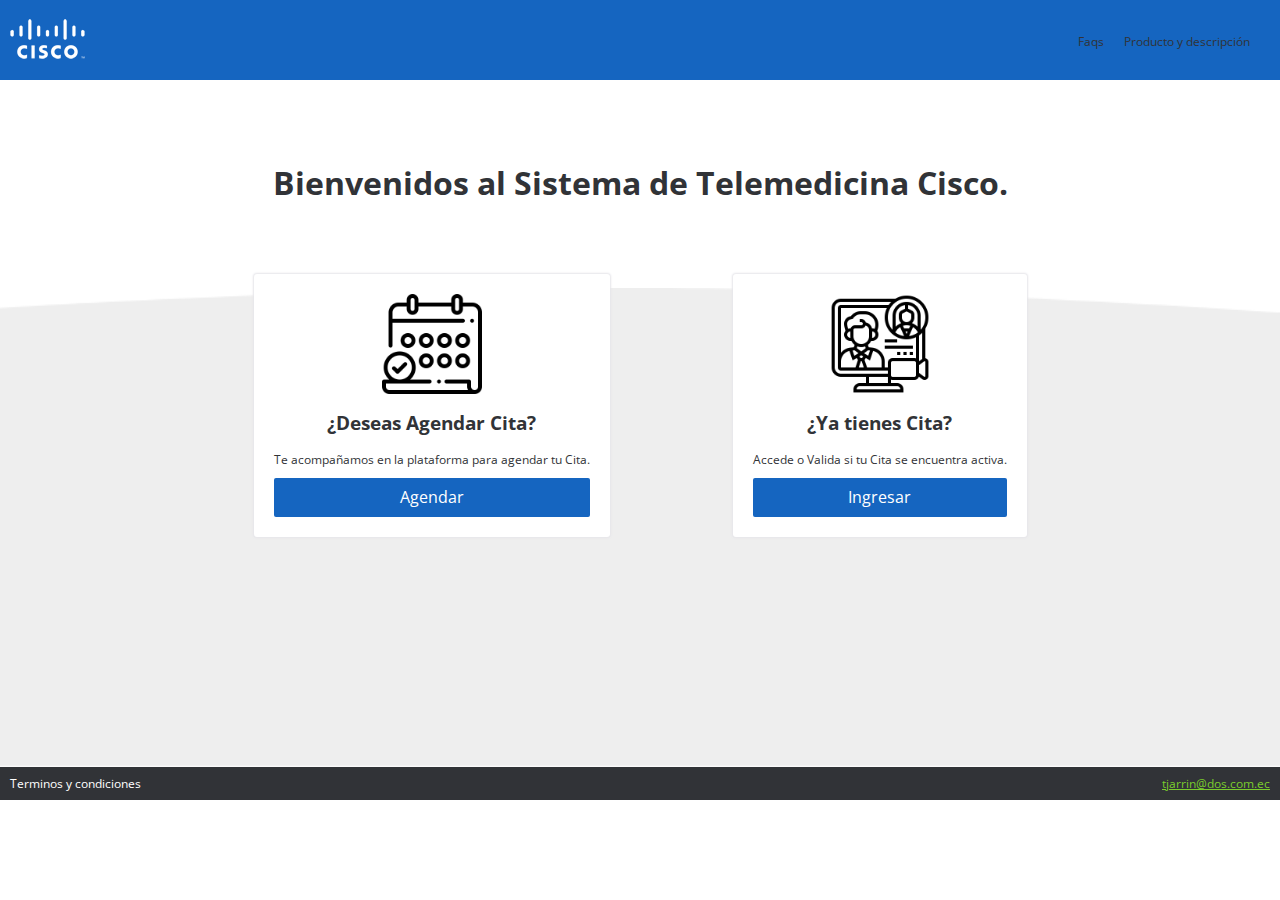
<file: index.html>
<!DOCTYPE html>
<html lang="en">
  <head>
    <meta charset="utf-8">
    <meta name="viewport" content="width=device-width">
    <meta name="description" content="Este es un sitio de producto genial">
    <!-- Aqui podemos poner algún framework -->

    <!-- Aqui podemos poner algún framework -->
    <link rel="stylesheet" href="css/normalize.css">
    <link rel="stylesheet" href="css/estilos.css">
    <link rel="stylesheet" href="css/mobile.css">
    <link rel="stylesheet" href="css/animations.css">
    <title>Telemedicine Cisco📦</title>

  </head> <!-- Cierra head -->
  <body>
    <nav class="fadeInDown">
      <a href="#"><img src="images/logo.png" alt=""></a>
      <ul>
        <li>
          <a href="#">Faqs</a></li>
        <li>
          <a href="producto.html">Producto y descripción</a></li>
      </ul>
    </nav>
    <h1 class="main_section fadeIn">
      Bienvenidos al Sistema de Telemedicina Cisco.
    </h1>
    <!-- Inicio productos -->
    <div class="products">
      <div class="product fadeInUp">
        <div class="content">
          <div class="calendar_image">
          </div>
          <h3>¿Deseas Agendar Cita?</h3>
          <p>Te acompañamos en la plataforma para agendar tu Cita.</p>
          <a href="especialidades.html">
            <button class="main_btn">
              Agendar
            </button>
          </a>
        </div>
      </div>
      <div class="product fadeInUp">
        <div class="content">
          <div class="meeting_image">
          </div>
          <h3>¿Ya tienes Cita?</h3>
          <p>Accede o Valida si tu Cita se encuentra activa.</p>
             <a href="../browser-single-party-call/salaTelemedicina.html">
            <button class="main_btn">
              Ingresar
            </button>
          </a>
        </div>
      </div>
    </div>
    <!-- Fin productos -->


    <!-- Inicio de footer -->
    <footer>
      <div class="option">Terminos y condiciones</div>
      <div class="option contact"><a href="mailto:tjarrin@dos.com.ec">tjarrin@dos.com.ec</a></div>
    </footer>
    <!-- Fin de Footer -->

    <!-- Script -->
    <script src="scripts/script.js"></script>
  </body> <!-- Cierra body -->
</html> <!-- Cierra html -->
</file>
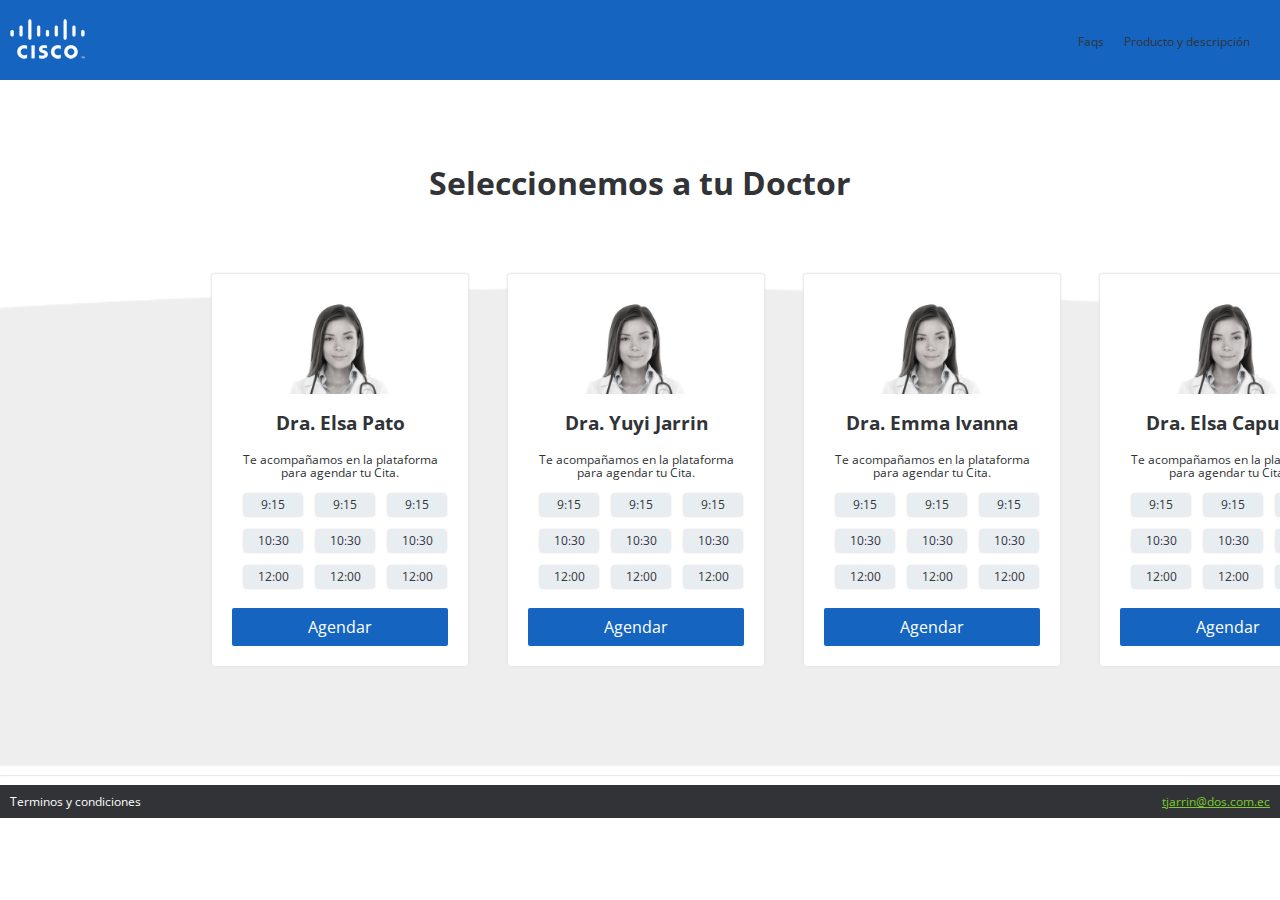
<file: doctors.html>
<!DOCTYPE html>
<html lang="en">
  <head>
    <meta charset="utf-8">
    <meta name="viewport" content="width=device-width">
    <meta name="description" content="Este es un sitio de producto genial">
    <!-- Aqui podemos poner algún framework -->

    <!-- Aqui podemos poner algún framework -->
    <link rel="stylesheet" href="css/normalize.css">
    <link rel="stylesheet" href="css/estilos.css">
    <link rel="stylesheet" href="css/mobile.css">
    <link rel="stylesheet" href="css/animations.css">
    <title>Telemedicine Cisco📦</title>

  </head> <!-- Cierra head -->
  <body>
    <nav class="fadeInDown">
      <a href="index.html"><img src="images/logo.png" alt=""></a>
      <ul>
        <li>
          <a href="#">Faqs</a></li>
        <li>
          <a href="producto.html">Producto y descripción</a></li>
      </ul>
    </nav>
    <h1 class="main_section fadeIn">
     Seleccionemos a tu Doctor
    </h1>
    <!-- Inicio productos -->
    <div class="doctors">

      <div class="doctor fadeInUp">
        <div class="content">
          <div class="doctor_image">
          </div>
          <h3>Dra. Elsa Pato</h3>
          <p>Te acompañamos en la plataforma para agendar tu Cita.</p>
          <div class="horarios">
            <div class="div1"> 9:15 </div>
            <div class="div2"> 9:15</div>
            <div class="div3"> 9:15</div>
            <div class="div4"> 10:30</div>
            <div class="div5"> 10:30</div>
            <div class="div6">10:30</div>
            <div class="div7"> 12:00</div>
            <div class="div8"> 12:00 </div>
            <div class="div9"> 12:00</div>
          </div>
          <br>
          <a href="venta.html">
            <button class="main_btn">
              Agendar
            </button>
          </a>
        </div>
      </div>


      <div class="doctor fadeInUp">
        <div class="content">
          <div class="doctor_image">
          </div>
          <h3>Dra. Yuyi Jarrin</h3>
          <p>Te acompañamos en la plataforma para agendar tu Cita.</p>
          <div class="horarios">
            <div class="div1"> 9:15 </div>
            <div class="div2"> 9:15</div>
            <div class="div3"> 9:15</div>
            <div class="div4"> 10:30</div>
            <div class="div5"> 10:30</div>
            <div class="div6">10:30</div>
            <div class="div7"> 12:00</div>
            <div class="div8"> 12:00 </div>
            <div class="div9"> 12:00</div>
          </div>
          <br>
          <a href="venta.html">
            <button class="main_btn">
              Agendar
            </button>
          </a>
        </div>
      </div>


      <div class="doctor fadeInUp">
        <div class="content">
          <div class="doctor_image">
          </div>
          <h3>Dra. Emma Ivanna</h3>
          <p>Te acompañamos en la plataforma para agendar tu Cita.</p>
          <div class="horarios">
            <div class="div1"> 9:15 </div>
            <div class="div2"> 9:15</div>
            <div class="div3"> 9:15</div>
            <div class="div4"> 10:30</div>
            <div class="div5"> 10:30</div>
            <div class="div6">10:30</div>
            <div class="div7"> 12:00</div>
            <div class="div8"> 12:00 </div>
            <div class="div9"> 12:00</div>
          </div>
          <br>
          <a href="venta.html">
            <button class="main_btn">
              Agendar
            </button>
          </a>
        </div>
      </div>

      <div class="doctor fadeInUp">
        <div class="content">
          <div class="doctor_image">
          </div>
          <h3>Dra. Elsa Capunta</h3>
          <p>Te acompañamos en la plataforma para agendar tu Cita.</p>
          <div class="horarios">
            <div class="div1"> 9:15 </div>
            <div class="div2"> 9:15</div>
            <div class="div3"> 9:15</div>
            <div class="div4"> 10:30</div>
            <div class="div5"> 10:30</div>
            <div class="div6">10:30</div>
            <div class="div7"> 12:00</div>
            <div class="div8"> 12:00 </div>
            <div class="div9"> 12:00</div>
          </div>
          <br>
          <a href="venta.html">
            <button class="main_btn">
              Agendar
            </button>
          </a>
        </div>
      </div>


      <div class="doctor fadeInUp">
        <div class="content">
          <div class="doctor_image">
          </div>
          <h3>Dra. Tatiana Pazmino</h3>
          <p>Te acompañamos en la plataforma para agendar tu Cita.</p>
          <div class="horarios">
            <div class="div1"> 9:15 </div>
            <div class="div2"> 9:15</div>
            <div class="div3"> 9:15</div>
            <div class="div4"> 10:30</div>
            <div class="div5"> 10:30</div>
            <div class="div6">10:30</div>
            <div class="div7"> 12:00</div>
            <div class="div8"> 12:00 </div>
            <div class="div9"> 12:00</div>
          </div>
          <br>
          <a href="venta.html">
            <button class="main_btn">
              Agendar
            </button>
          </a>
        </div>
      </div>

    </div>
    <!-- Fin productos -->


    <hr>



    <!-- Inicio de footer -->
    <footer>
      <div class="option">Terminos y condiciones</div>
      <div class="option contact"><a href="mailto:tjarrin@dos.com.ec">tjarrin@dos.com.ec</a></div>
    </footer>
    <!-- Fin de Footer -->

    <!-- Script -->
    <script src="scripts/script.js"></script>
  </body> <!-- Cierra body -->
</html> <!-- Cierra html -->
</file>
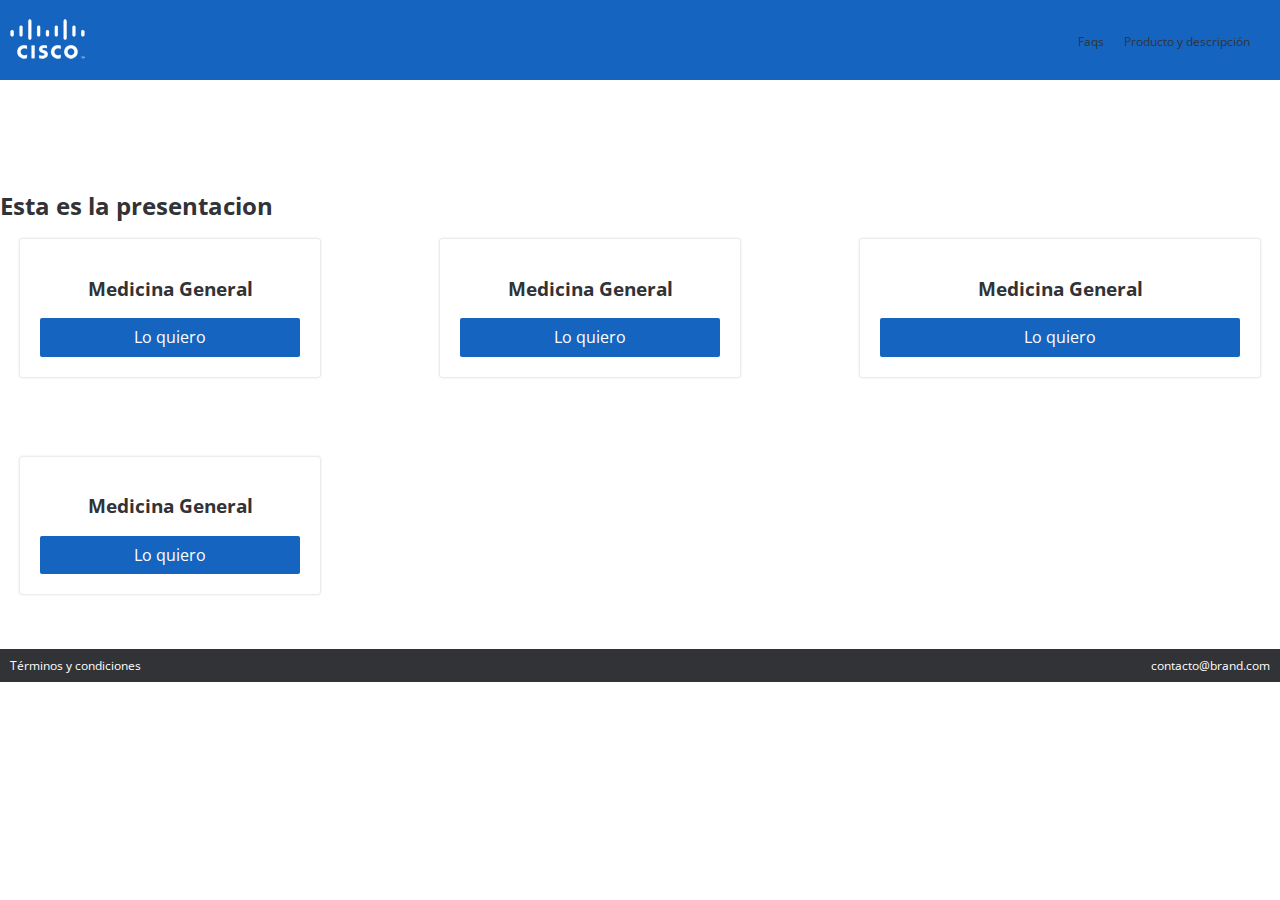
<file: especialidades.html>
<!DOCTYPE html>
<html lang="en">
  <head>
    <meta charset="utf-8">
    <meta name="description" content="Este es un sitio de producto genial">
    <link rel="stylesheet" href="css/normalize.css">
    <link rel="stylesheet" href="css/estilos.css">
    <link rel="stylesheet" href="css/animations.css">
    <link rel="stylesheet" href="css/grid.css">
    <title>BRAND📦</title>

  </head> <!-- Cierra head -->
  <body>
    <nav>
      <a href="index.html"><img src="images/logo.png" alt=""></a>
      <ul>
        <li>
          <a href="faqs.html">Faqs</a></li>
        <li>
          <a href="#">Producto y descripción</a></li>
      </ul>
    </nav>

    <!-- Empiezan Formulario Venta -->
    <br>
    <br>
    <br>
    <br>
    <br>
    <div>
      <h2> Esta es la presentacion </h2>
    </div>
    <div class="especialidades">
      <div class="especialidad">
        <div class="content">
          <div class="especialidad_image">
          </div>
          <h3>Medicina General</h3>
             <a href="./doctors.html">
            <button class="main_btn">
              Lo quiero
            </button>
          </a>
        </div>
        </div>
       <div class="especialidad">
         <div class="content">
           <div class="calendar_image">
           </div>
           <h3>Medicina General</h3>
             <a href="./doctors.html">
             <button class="main_btn">
               Lo quiero
             </button>
           </a>
         </div>
       </div>
       <div class="especialidad">
         <div class="especialidad">
           <div class="content">
             <div class="calendar_image">
             </div>
             <h3>Medicina General</h3>
             <a href="./doctors.html">
               <button class="main_btn">
                 Lo quiero
               </button>
             </a>
           </div>
         </div>
       </div>
       <div class="especialidad">
         <div class="especialidad">
           <div class="content">
             <div class="calendar_image">
             </div>
             <h3>Medicina General</h3>
             <a href="./doctors.html">
               <button class="main_btn">
                 Lo quiero
               </button>
             </a>
           </div>
         </div>
       </div>

     </div>

    <br>
    <br>
    <br>
    <br>
    <br>


    <!-- Empiezan Formulario beneficios -->

    <!-- Inicio de footer -->
    <footer>
      <div class="option">Términos y condiciones</div>
      <div class="option">contacto@brand.com</div>
    </footer>
    <!-- Fin de Footer -->

    <!-- Script -->
    <script src="scripts/script.js"></script>
  </body> <!-- Cierra body -->
</html> <!-- Cierra html -->
</file>
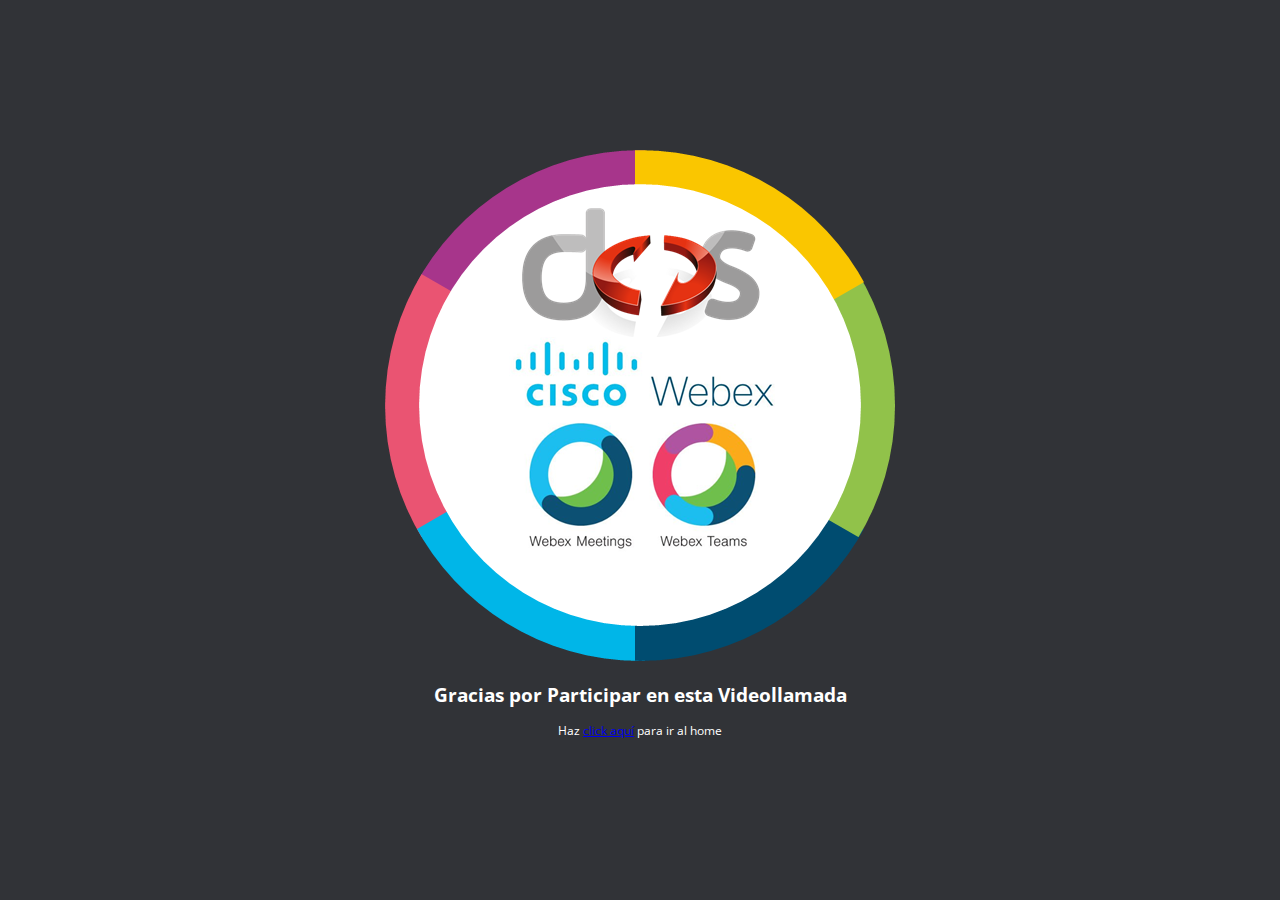
<file: exito.html>
<!DOCTYPE html>
<html lang="es">
<head>
  <meta charset="UTF-8">
  <meta name="viewport" content="width=device-width, initial-scale=1.0">
  <meta http-equiv="X-UA-Compatible" content="ie=edge">
  <link rel="stylesheet" href="css/normalize.css">
  <link rel="stylesheet" href="css/estilos.css">
  <link rel="stylesheet" href="css/animations.css">
  <link rel="stylesheet" href="css/paypal.css">
  <title>Exito</title>
</head>
<body>
  <div class="content_meeting fadeIn">
    <img src="images/CiscoDOSWebex.png" alt="">
    <h3>Gracias por Participar en esta Videollamada</h3>
    <p>Haz <a href="index.html">click aquí</a> para ir al home</p>
  </div>

</body>
</html>
</file>
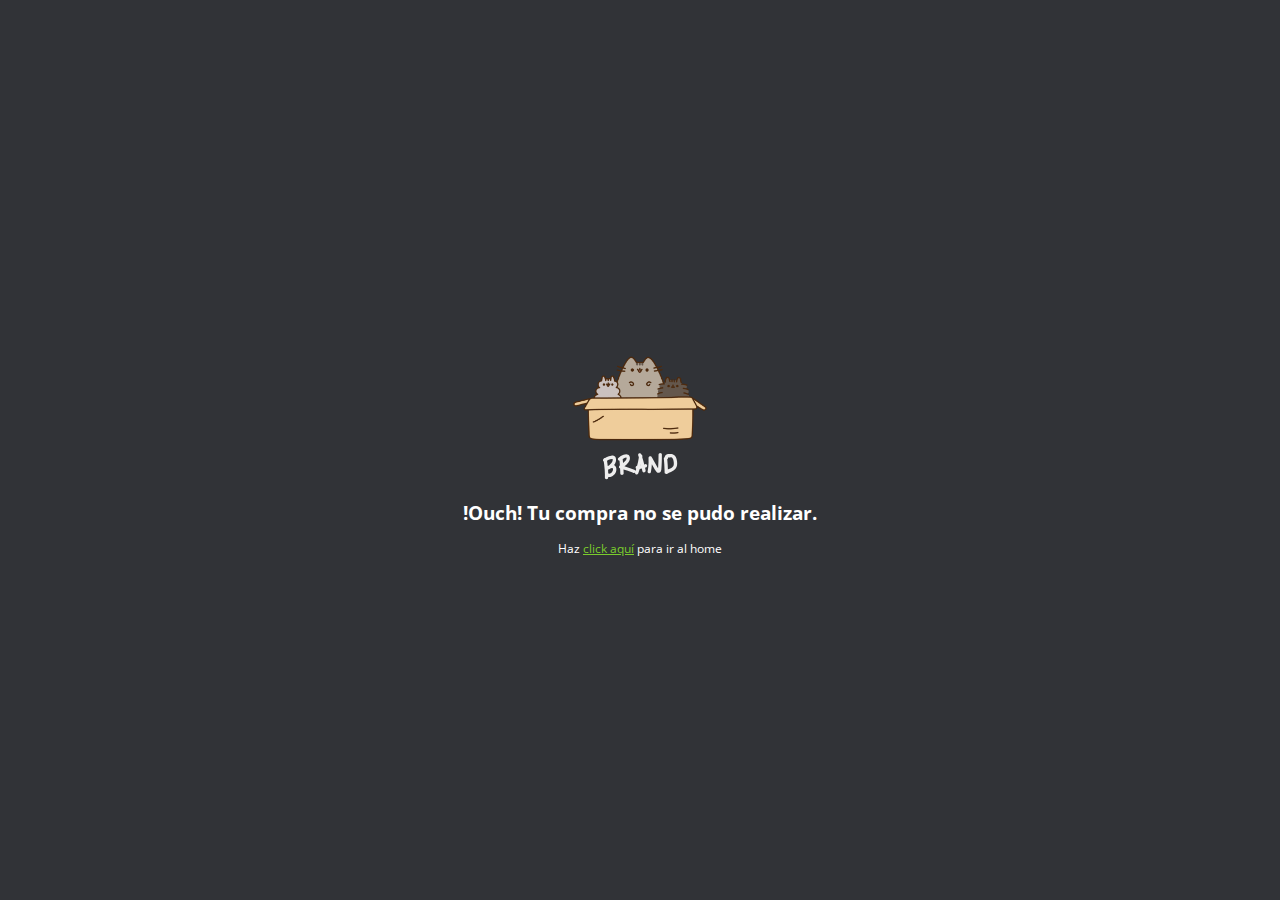
<file: falla.html>
<!DOCTYPE html>
<html lang="es">
<head>
  <meta charset="UTF-8">
  <meta name="viewport" content="width=device-width, initial-scale=1.0">
  <meta http-equiv="X-UA-Compatible" content="ie=edge">
  <link rel="stylesheet" href="css/normalize.css">
  <link rel="stylesheet" href="css/estilos.css">
  <link rel="stylesheet" href="css/animations.css">
  <link rel="stylesheet" href="css/paypal.css">
  <title>Exito</title>
</head>
<body>
  <div class="content_paypal">
    <img src="images/box_brand.png" alt="">
    <h3>!Ouch! Tu compra no se pudo realizar.</h3>
    <p>Haz <a href="index.html">click aquí</a> para ir al home</p>
  </div>

</body>
</html>
</file>
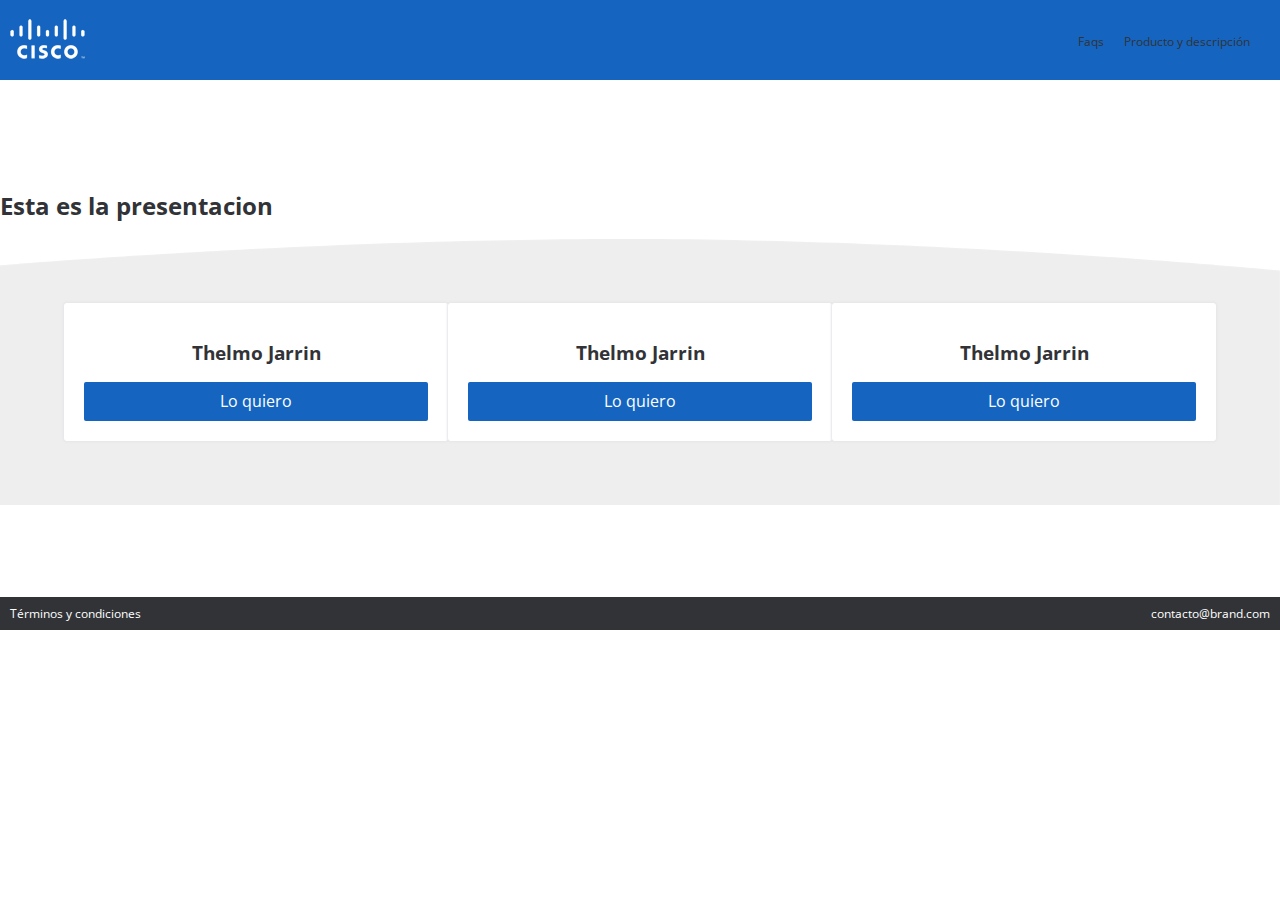
<file: medicos.html>
<!DOCTYPE html>
<html lang="en">
  <head>
    <meta charset="utf-8">
    <meta name="description" content="Este es un sitio de producto genial">
    <link rel="stylesheet" href="css/normalize.css">
    <link rel="stylesheet" href="css/estilos.css">
    <link rel="stylesheet" href="css/animations.css">
    <link rel="stylesheet" href="css/grid.css">
    <title>BRAND📦</title>

  </head> <!-- Cierra head -->
  <body>
    <nav>
      <a href="index.html"><img src="images/logo.png" alt=""></a>
      <ul>
        <li>
          <a href="faqs.html">Faqs</a></li>
        <li>
          <a href="#">Producto y descripción</a></li>
      </ul>
    </nav>

    <!-- Empiezan Formulario Venta -->
    <br>
    <br>
    <br>
    <br>
    <br>
    <div>
      <h2> Esta es la presentacion </h2>
    </div>
    <div class="container_medicos">

      <div class="medico">
        <div class="content">
          <div class="especialidad_image">
          </div>
          <h3>Thelmo Jarrin</h3>
             <a href="../browser-single-party-call/index.html">
            <button class="main_btn">
              Lo quiero
            </button>
          </a>
        </div>
        </div>

        <div class="medico">
          <div class="content">
            <div class="especialidad_image">
            </div>
            <h3>Thelmo Jarrin</h3>
               <a href="../browser-single-party-call/index.html">
              <button class="main_btn">
                Lo quiero
              </button>
            </a>
          </div>
          </div>
          
          <div class="medico">
            <div class="content">
              <div class="especialidad_image">
              </div>
              <h3>Thelmo Jarrin</h3>
                 <a href="../browser-single-party-call/index.html">
                <button class="main_btn">
                  Lo quiero
                </button>
              </a>
            </div>
            </div>
       </div>

    <br>
    <br>
    <br>
    <br>
    <br>


    <!-- Empiezan Formulario beneficios -->

    <!-- Inicio de footer -->
    <footer>
      <div class="option">Términos y condiciones</div>
      <div class="option">contacto@brand.com</div>
    </footer>
    <!-- Fin de Footer -->

    <!-- Script -->
    <script src="scripts/script.js"></script>
  </body> <!-- Cierra body -->
</html> <!-- Cierra html -->
</file>
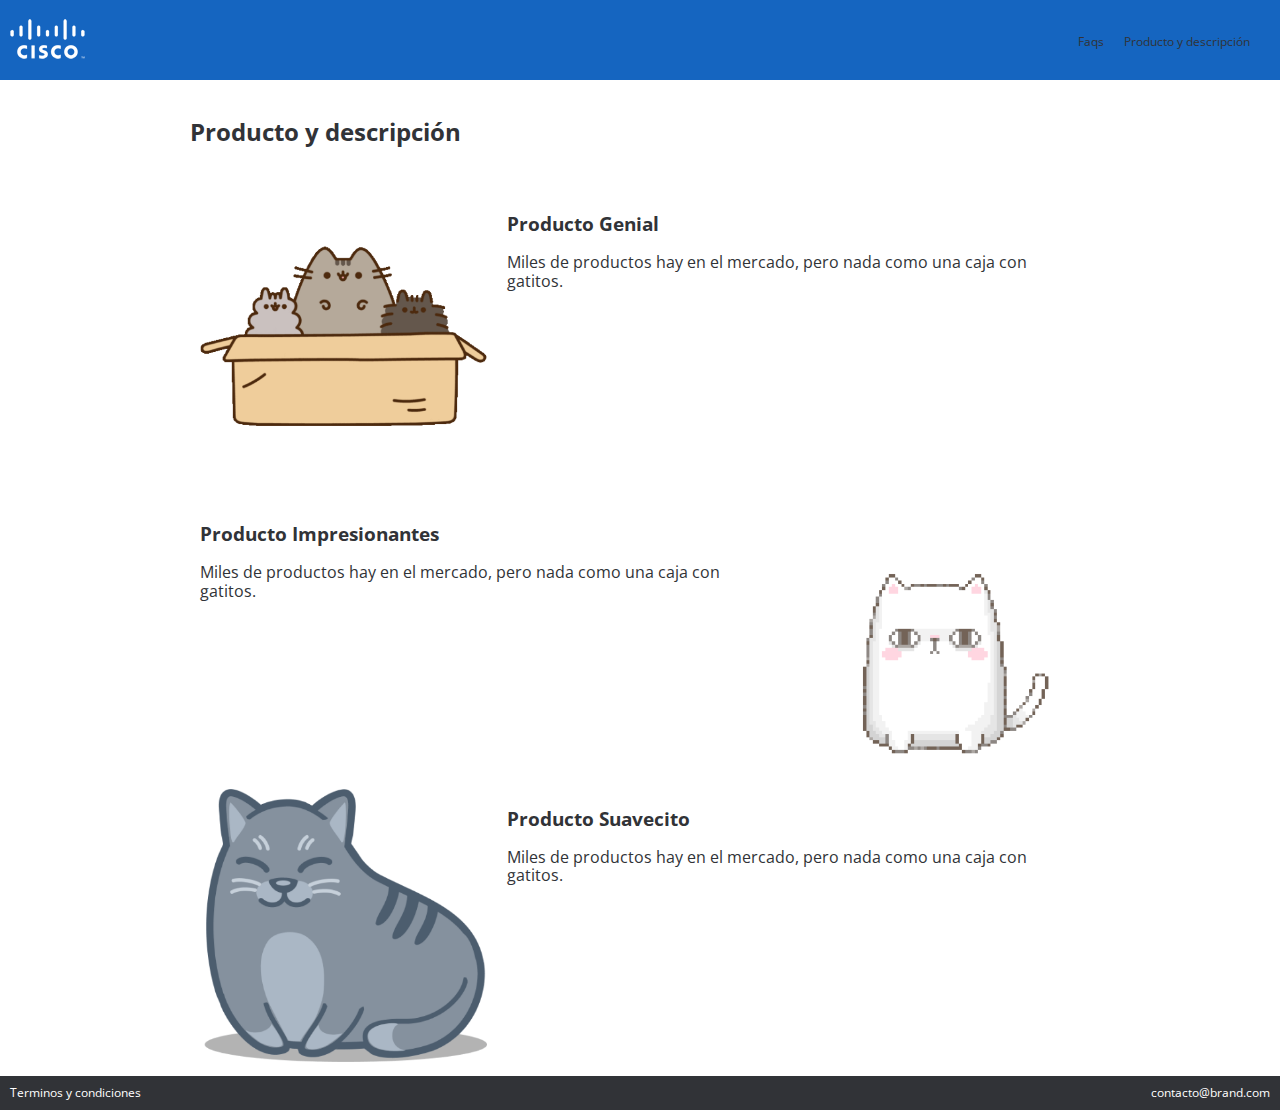
<file: producto.html>
<!DOCTYPE html>
<html lang="en">
  <head>
    <meta charset="utf-8">
    <meta name="description" content="Este es un sitio de producto genial">
    <link rel="stylesheet" href="css/normalize.css">
    <link rel="stylesheet" href="css/estilos.css">
    <link rel="stylesheet" href="css/animations.css">
    <link rel="stylesheet" href="css/grid.css">
    <title>BRAND📦</title>

  </head> <!-- Cierra head -->
  <body>
    <nav>
      <a href="index.html"><img src="images/logo.png" alt=""></a>
      <ul>
        <li>
          <a href="faqs.html">Faqs</a></li>
        <li>
          <a href="#">Producto y descripción</a></li>
      </ul>
    </nav>

    <!-- Empiezan beneficios -->

    <div class="container fadeIn">
      <br>
      <h2>Producto y descripción</h2>
      <br>
      <div class="row">
        <div class="col-4">
          <img src="images/ben1.png" alt="">
        </div>
        <div class="col-8">
          <h3>Producto Genial</h3>
          Miles de productos hay en el mercado, pero nada como una caja con gatitos.
        </div>
      </div>
      <div class="row">
        <div class="col-4 no-desk">
          <img src="images/ben2.png" alt="">
        </div>
        <div class="col-8">
          <h3>Producto Impresionantes</h3>
          Miles de productos hay en el mercado, pero nada como una caja con gatitos.
        </div>
        <div class="col-4 no-mobile">
          <img src="images/ben2.png" alt="">
        </div>
      </div>
      <div class="row">
        <div class="col-4">
          <img src="images/ben3.png" alt="">
        </div>
        <div class="col-8">
          <h3>Producto Suavecito</h3>
          Miles de productos hay en el mercado, pero nada como una caja con gatitos.
        </div>
      </div>
    </div>
    <!-- Empiezan beneficios -->



    <!-- Inicio de footer -->
    <footer>
      <div class="option">Terminos y condiciones</div>
      <div class="option">contacto@brand.com</div>
    </footer>
    <!-- Fin de Footer -->

    <!-- Script -->
    <script src="scripts/script.js"></script>
  </body> <!-- Cierra body -->
</html> <!-- Cierra html -->
</file>
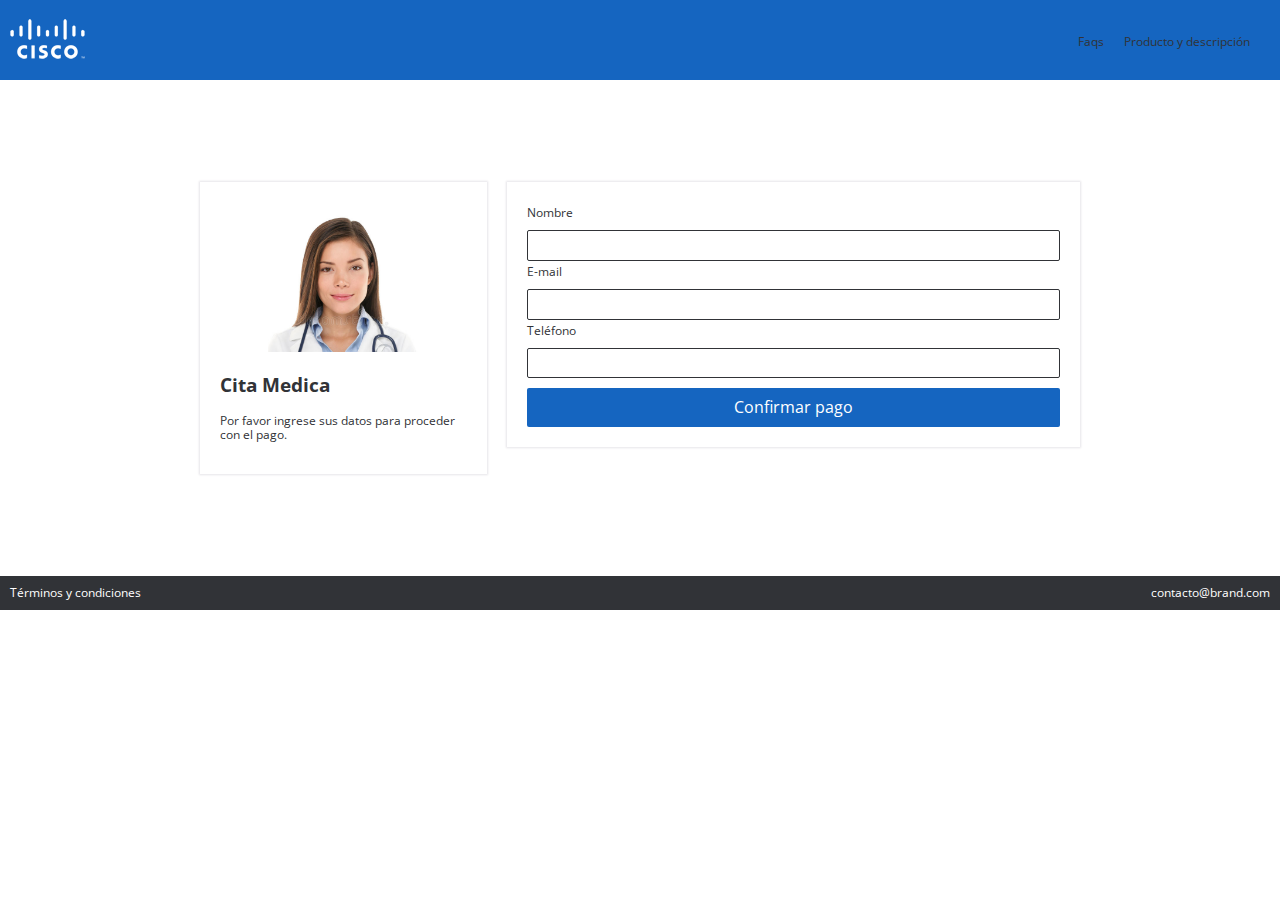
<file: venta.html>
<!DOCTYPE html>
<html lang="en">
  <head>
    <meta charset="utf-8">
    <meta name="description" content="Este es un sitio de producto genial">
    <link rel="stylesheet" href="css/normalize.css">
    <link rel="stylesheet" href="css/estilos.css">
    <link rel="stylesheet" href="css/animations.css">
    <link rel="stylesheet" href="css/grid.css">
    <title>BRAND📦</title>

  </head> <!-- Cierra head -->
  <body>
    <nav>
      <a href="index.html"><img src="images/logo.png" alt=""></a>
      <ul>
        <li>
          <a href="faqs.html">Faqs</a></li>
        <li>
          <a href="#">Producto y descripción</a></li>
      </ul>
    </nav>

    <!-- Empiezan Formulario Venta -->
    <br>
    <br>
    <br>
    <br>
    <br>
    <div class="container">

      <div class="row">
        <div class="col-4">
          <div class="modulo_pago">
            <div class="modulo_pago_images">
              <img src="images/dra1_hover.png" alt="">
            </div>
            <h3>
              Cita Medica
            </h3>
            <p>
              Por favor ingrese sus datos para proceder con el pago.
            </p>
          </div>
        </div>
        <div class="col-8">
          <div class="modulo_pago">
              <form action="https://www.paypal.com/cgi-bin/webscr?cmd=_s-xclick&hosted_button_id=782XXJ3WLCKKU" method="post">
                <label for="name">Nombre</label>
                <br>
                <input type="text" placeholder="" name="name" class="data">
                <br>
                <label for="email">E-mail</label>
                <br>
                <input type="text" placeholder="" name="email" class="data">
                <br>
                <label for="phone">Teléfono</label>
                <br>
                <input type="text" placeholder="" name="phone" class="data">
                <br>
                <input type="submit" class="main_btn" name="submit" value="Confirmar pago">
              </form>

          </div>
        </div>
      </div>

    </div>
    <br>
    <br>
    <br>
    <br>
    <br>


    <!-- Empiezan Formulario beneficios -->

    <!-- Inicio de footer -->
    <footer>
      <div class="option">Términos y condiciones</div>
      <div class="option">contacto@brand.com</div>
    </footer>
    <!-- Fin de Footer -->

    <!-- Script -->
    <script src="scripts/script.js"></script>
  </body> <!-- Cierra body -->
</html> <!-- Cierra html -->
</file>
<file: css/estilos.css>
/*
#  ·················
#  ··_______________
#  ·/·___/·___/·___/
#  /·/__(__··|__··)·
#  \___/____/____/··
#  ·················
*/
@import url('https://fonts.googleapis.com/css?family=Open+Sans:400,700');
/*------ Variables */
:root{
  /*------ Colores */
  --green-color: #7ACC2D;
  --blue-color: #1565C0;
  --black-color: #313337;
  --white-color: white;
  --light-gray:#E8EDF2;
  --dark-gray:#707070;
  /*------ Tipografía */
  --normal:12px;
  /*------ Espaciado */
  --space:10px;
  --space-2:20px;
  /*------ Box shadow*/
  --box:0px 0 2px 1px #e6e5e9;
}

/* -------------------------------------------  */
html, body{
  margin:0;
  padding: 0;
  font-family: 'Open Sans', sans-serif;
  color: var(--black-color);
}

p, label{
  font-size: var(--normal);
}




nav{
  display: flex;
  justify-content: space-between;
  align-items: center;
  padding: var(--space);
  min-height: 60px;
  background-color: var(--blue-color);
}

nav a{
  text-decoration: none;
  color: var(--black-color);
  font-size: var(--normal);
}

nav a:hover{
  color: var(--white-color);
}

nav ul {
  display: flex;
}

nav ul li{
  padding-right: 20px;
  list-style: none;
}

hr{
  opacity: .2;
}

/* ------------------------------------------- MAIN SECTION */

.main_section{
  text-align: center;
  padding: 5%;
}

/* -------------------------------------------  PRODUCTOS */

.products{
  background-image: url("../images/curve.png");
  padding: 15%;
  margin: -webkit-animation-duration: 0s;
  animation-duration: 0s;
  background-position: center top;
  background-repeat: no-repeat;
  display: flex;
  height: 95px;
  background-size: cover;
  justify-content: space-around;

}

.product{
  padding: 20px;
  margin-top: -226px;
}

.product .calendar_image{
  text-align: center;
  margin:auto;
  background-repeat: no-repeat;
  background-size: 100px 100px;
  width: 100px;
  height: 100px;
  transition: all 0.5s;
  background-image:url("../images/calendar_normal.png");
 }

.product:hover .calendar_image{
  transform: scale(1.15);
  background-image:url("../images/calendar_hover.png");
}

.product .meeting_image{
  text-align: center;
  margin:auto;
  background-repeat: no-repeat;
  background-size: 100px 100px;
  width: 100px;
  height: 100px;
  transition: all 0.5s;
  background-image:url("../images/meeting_normal.png");
 }

.product:hover .meeting_image{
  transform: scale(1.15);
  background-image:url("../images/meeting_hover.png");
}

.content{
  text-align: center;
  padding: 20px;
  background: var(--white-color);
  border-radius: 3px;
  box-shadow: 0px 0 2px 1px #e6e5e9;
}

.main_btn{
  padding: var(--space);
  background-color: var(--blue-color);
  width: 100%;
  border: 0px;
  border-radius: 2px;
  cursor: pointer;
  color: var(--white-color);
}
.main_btn:hover{
  background-color: #63a426;
}

/* Beneficios */
.beneficios{
  padding: 10%;
  display: flex;
}

.beneficio{
  text-align: center;
  padding: 20px;
}

.beneficio img{
  max-height: 100px
}

.text_beneficio{
  text-align: justify;
}

/* Mentions */
.mentions{
  display: flex;
  padding: 5%;
}
.mention img{
  width: 100%;
}
h2.mention_title{
  text-align: center;
}
.mention{
  padding: var(--space);
}
.content_mention{
  box-shadow: 0px 0 2px 1px #e6e5e9;
}
.mention .text{
  padding: var(--space);
}



/* -------------------------------------------  PRODUCTOS */

.doctors{
  background-image: url("../images/curve.png");
  padding: 15%;
  margin: -webkit-animation-duration: 0s;
  animation-duration: 0s;
  background-position: center top;
  background-repeat: no-repeat;
  display: flex;
  height: 95px;
  background-size: cover;
  justify-content: space-around;

}

.doctor{
  padding: 20px;
  margin-top: -226px;
}

.doctor .doctor_image{
  text-align: center;
  margin:auto;
  background-repeat: no-repeat;
  background-size: 100px 100px;
  width: 100px;
  height: 100px;
  transition: all 0.5s;
  background-image:url("../images/dra1_normal.png");
 }

.doctor:hover .doctor_image{
  transform: scale(1.15);
  background-image:url("../images/dra1_hover.png");
}



.horarios {
display: grid;
grid-template-columns: repeat(3, 1fr);
grid-template-rows: repeat(3, 1fr);
grid-row-gap: 10px;
grid-column-gap: 10px;
text-align: center;
border-radius: 2px;
font-size: var(--normal);
}

.horarios div {
  padding: 4px;
  margin: 2px;
  background-color: #E8EDF2;
  text-align:center;
  border-radius: 3px;
  width: 50px;
  box-shadow: 0px 0 2px 1px #e6e5e9;
}
.div1 { grid-area: 1 / 2 / 2 / 3; }
.div2 { grid-area: 1 / 3 / 2 / 4; }
.div3 { grid-area: 1 / 4 / 2 / 5; }
.div4 { grid-area: 2 / 2 / 3 / 3; }
.div5 { grid-area: 2 / 3 / 3 / 4; }
.div6 { grid-area: 2 / 4 / 3 / 5; }
.div7 { grid-area: 3 / 2 / 4 / 3; }
.div8 { grid-area: 3 / 3 / 4 / 4; }
.div9 { grid-area: 3 / 4 / 4 / 5; }

.horarios div:hover {
  background-color: var(--dark-gray);
  color: white;
  font-weight: bold;
}



.product .meeting_image{
  text-align: center;
  margin:auto;
  background-repeat: no-repeat;
  background-size: 100px 100px;
  width: 100px;
  height: 100px;
  transition: all 0.5s;
  background-image:url("../images/meeting_normal.png");
 }

.product:hover .meeting_image{
  transform: scale(1.15);
  background-image:url("../images/meeting_hover.png");
}



/* ------------------------------------------- Especialidades */

.especialidades {
  display: grid;
  grid-template-columns: 300px 300px 400px;
  grid-template-rows: auto 100px;
  gap: 5em;
  justify-content: space-around;

}

.especialidades .especialidad:hover {
  border: 1px solid #7E7F88;
  box-shadow: var(--box);
}


.container_medicos {
    background-image: url("../images/curve.png");
    background-position: center top;
    background-repeat: no-repeat;
    display: grid;
    grid-template-columns: 1fr 1fr 1fr;
    grid-template-rows: auto;
    grid-column-gap: 20px
    grid-row-gap: 20px
    justify-items: stretch
    align-items: stretch
    background-size: cover;
    justify-content: space-between;
    padding: 5%;
    margin: -webkit-animation-duration: 0s;
 }

 .container_medicos  .medico:hover {
   border: 1px solid #7E7F88;
   box-shadow: var(--box);
 }

/* ------------------------------------------- Venta */

.modulo_pago{
background-color:var(--white-color);
box-shadow: var(--box);
padding:var(--space-2);
}

.modulo_pago_images{
  max-width: 150px;
  text-align: center;
  width: 100%;
  margin:auto;
}

.data{
  margin-top: var(--space);
  width: 100%;
  padding: 5px;
  border-radius: 2px;
  border: 1px solid var(--black-color);
  box-sizing: border-box;
}

.modulo_pago .main_btn{
      margin-top: 10px;
}


/* ------------------------------------------- Footer */
footer{
  display: flex;
  justify-content: space-between;
  font-size: var(--normal);
  background-color: var(--black-color);
  padding: var(--space);
  color: var(--white-color);
}
.contact a{
  color: var(--green-color);
}
</file>
<file: css/mobile.css>
/*
#  ····················__····_·__···
#  ···____·___··____··/·/_··(_)·/__·
#  ··/·__·`__·\/·__·\/·__·\/·/·/·_·\
#  ·/·/·/·/·/·/·/_/·/·/_/·/·/·/··__/
#  /_/·/_/·/_/\____/_.___/_/_/\___/·
#  ································· */

@media (max-width: 650px) {

  .main_section{
    padding: 5%;
  }
  .products,.doctors{
    display: block;
    height: auto;
    padding: 5%;
  }
  .product,.doctor{
    margin-top: auto;
  }

  .container_medicos{
    display: block;
    height: auto;
    padding: 5%;
  }
  .medico{
    margin-top: auto;
  }

  .beneficios{
    display: initial;
  }
  .mentions{
    display: initial;
  }
}
</file>
<file: css/animations.css>
/*
#  ···············_·················__··_·················
#  ··____·_____··(_)___·___··____·_/·/_(_)___··____··_____
#  ·/·__·`/·__·\/·/·__·`__·\/·__·`/·__/·/·__·\/·__·\/·___/
#  /·/_/·/·/·/·/·/·/·/·/·/·/·/_/·/·/_/·/·/_/·/·/·/·(__··)·
#  \__,_/_/·/_/_/_/·/_/·/_/\__,_/\__/_/\____/_/·/_/____/··
#  ·······················································
*/
/* https://daneden.github.io/animate.css/ */

.fadeIn{
  -webkit-animation-duration: 4s;
  animation-duration: 4s;
  -webkit-animation-fill-mode: both;
  animation-fill-mode: both;
  -webkit-animation-name: fadeIn;
  animation-name: fadeIn;
}

@keyframes fadeIn{
  from{
    opacity: 0;
  }
  to{
    opacity: 1;
  }
}

.fadeInDown{
  -webkit-animation-duration: 1s;
  animation-duration: 1s;
  -webkit-animation-fill-mode: both;
  animation-fill-mode: both;
  -webkit-animation-name: fadeInDown;
  animation-name: fadeInDown;
}

@-webkit-keyframes fadeInDown {
  from {
    opacity: 0;
    -webkit-transform: translate3d(0, -100%, 0);
    transform: translate3d(0, -100%, 0);
  }

  to {
    opacity: 1;
    -webkit-transform: translate3d(0, 0, 0);
    transform: translate3d(0, 0, 0);
  }
}

@keyframes fadeInDown {
  from {
    opacity: 0;
    -webkit-transform: translate3d(0, -100%, 0);
    transform: translate3d(0, -100%, 0);
  }

  to {
    opacity: 1;
    -webkit-transform: translate3d(0, 0, 0);
    transform: translate3d(0, 0, 0);
  }
}



.fadeInUp {
  -webkit-animation-duration: 1s;
  animation-duration: 1s;
  -webkit-animation-fill-mode: both;
  animation-fill-mode: both;
  -webkit-animation-name: fadeInUp;
  animation-name: fadeInUp;
}

@-webkit-keyframes fadeInUp {
  from {
    opacity: 0;
    -webkit-transform: translate3d(0, 100%, 0);
    transform: translate3d(0, 100%, 0);
  }

  to {
    opacity: 1;
    -webkit-transform: translate3d(0, 0, 0);
    transform: translate3d(0, 0, 0);
  }
}

@keyframes fadeInUp {
  from {
    opacity: 0;
    -webkit-transform: translate3d(0, 100%, 0);
    transform: translate3d(0, 100%, 0);
  }

  to {
    opacity: 1;
    -webkit-transform: translate3d(0, 0, 0);
    transform: translate3d(0, 0, 0);
  }
}
</file>
<file: css/grid.css>
.container{
  max-width: 900px;
  margin:auto;
}

/* Valor por columna = 8.3333333333 */



.row{
  display: flex;
  border-color: white;
  border-width: medium;
}

.col-1{
  width: 8.3333333333%;
  background-color: yellow;
}
.col-2{
  width: 16.6666666666%;
}
.col-3{
  width: 24.9999999999%;
}
.col-4{
  width: 33.3333333332%;
}
.col-5{
  width: 41.6666666665%;
}
.col-6{
  width: 49.9999999998%;
}
.col-7{
  width: 58.3333333331%;
}
.col-8{
  width: 66.6666666664%;
}
.col-9{
  width: 74.9999999997%;
}
.col-10{
  width: 83.333333333%;
}
.col-11{
  width: 91.6666666663%;
}
.col-12{
  width: 100%;
}

.col-1,.col-2,.col-3,.col-4,.col-5,.col-6,.col-7,.col-8,.col-9,.col-10,.col-11,.col-12{
  padding: 10px;
}
.col-1 img,.col-2 img,.col-3 img,.col-4 img,.col-5 img,.col-6 img,.col-7 img,.col-8 img,.col-9 img,.col-10 img,.col-11 img,.col-12 img{
  width: 100%;
}

.no-desk{
  display: none;
}

@media (max-width:600px) {
  .container{
    padding: 30px;
  }
  .no-mobile{
    display: none
  }
  .no-desk{
    display: initial;
  }
  .row{
    display: inline;
    padding: 10px;
  }
  .col-1,.col-2,.col-3,.col-4,.col-5,.col-6,.col-7,.col-8,.col-9,.col-10,.col-11,.col-12{
    width: 100%;
    padding: 0px;
  }
}
</file>
<file: css/paypal.css>
body{
  background-color: var(--black-color);
  text-align: center;
  color: var(--white-color);
  display:flex;
  justify-content: center;
  align-items: center;
  height: 100vh;
}
.content_paypal a{
  color: var(--green-color);
}
</file>
